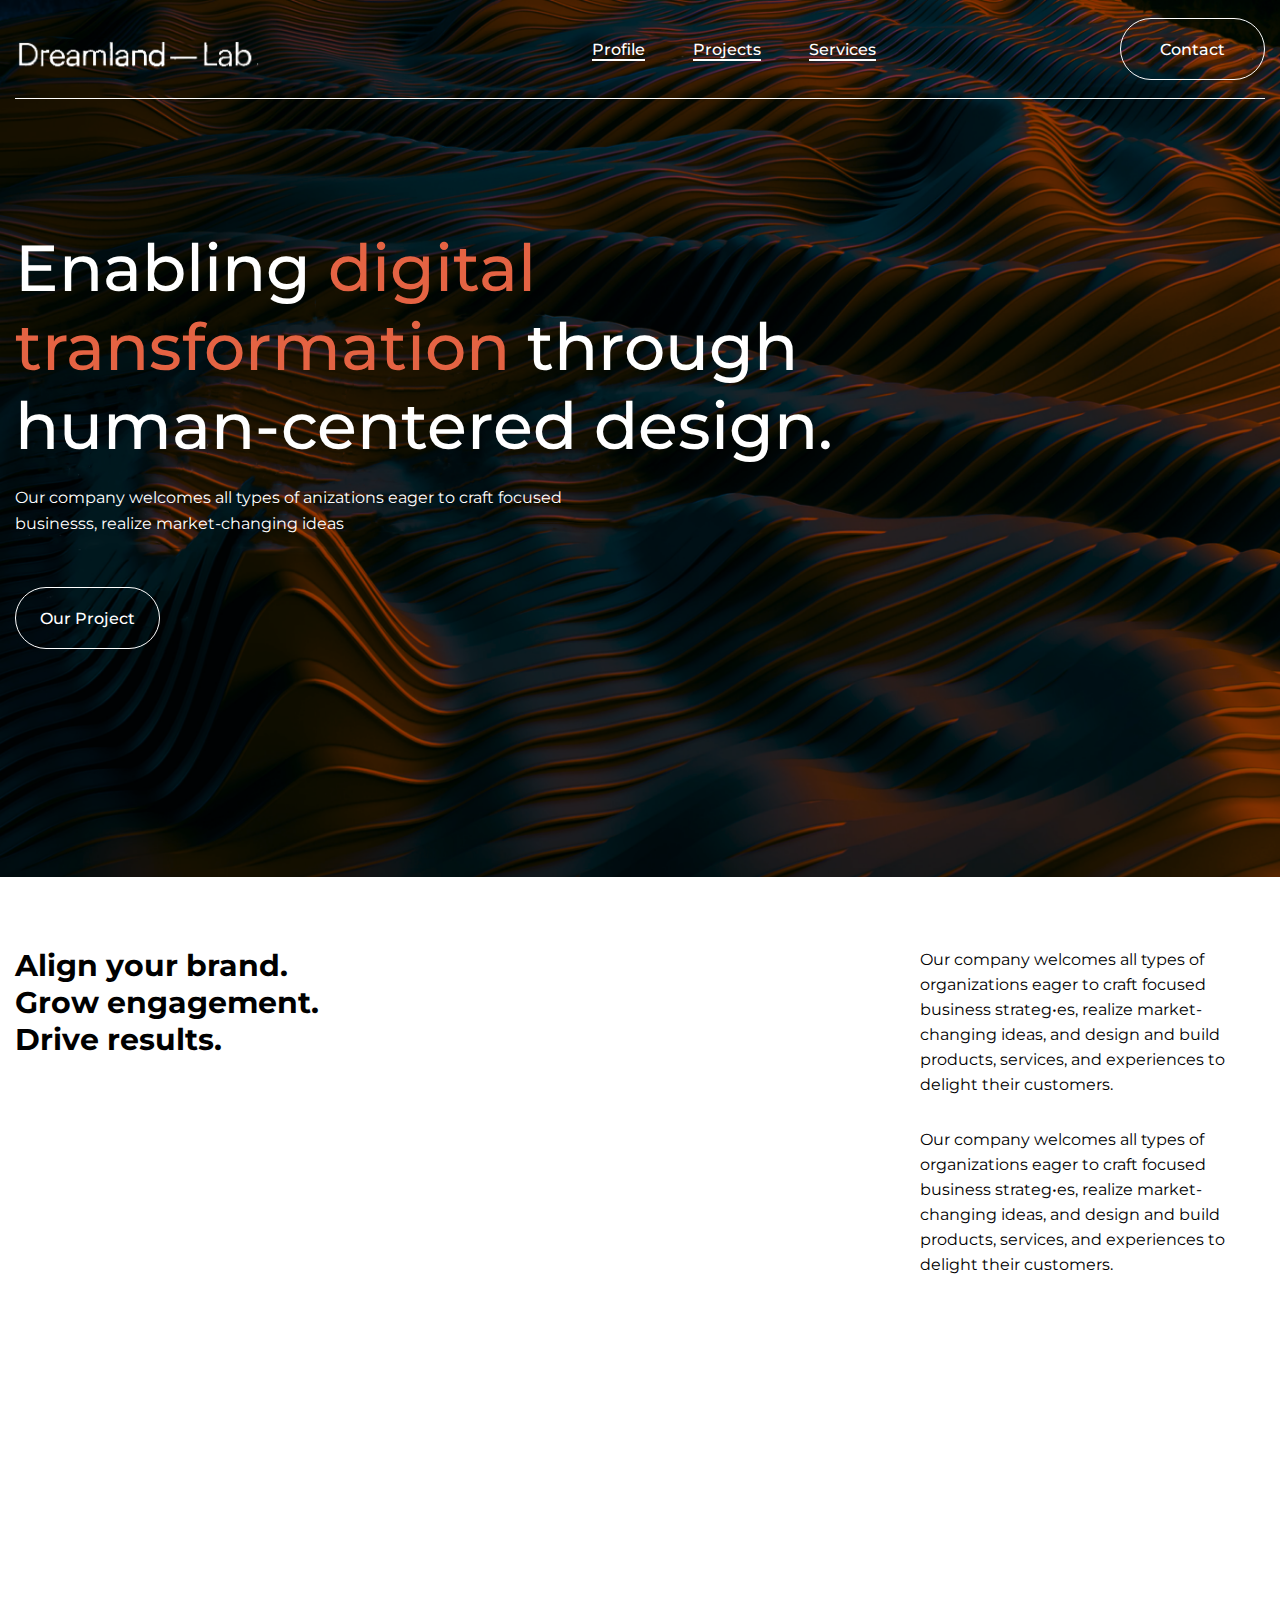
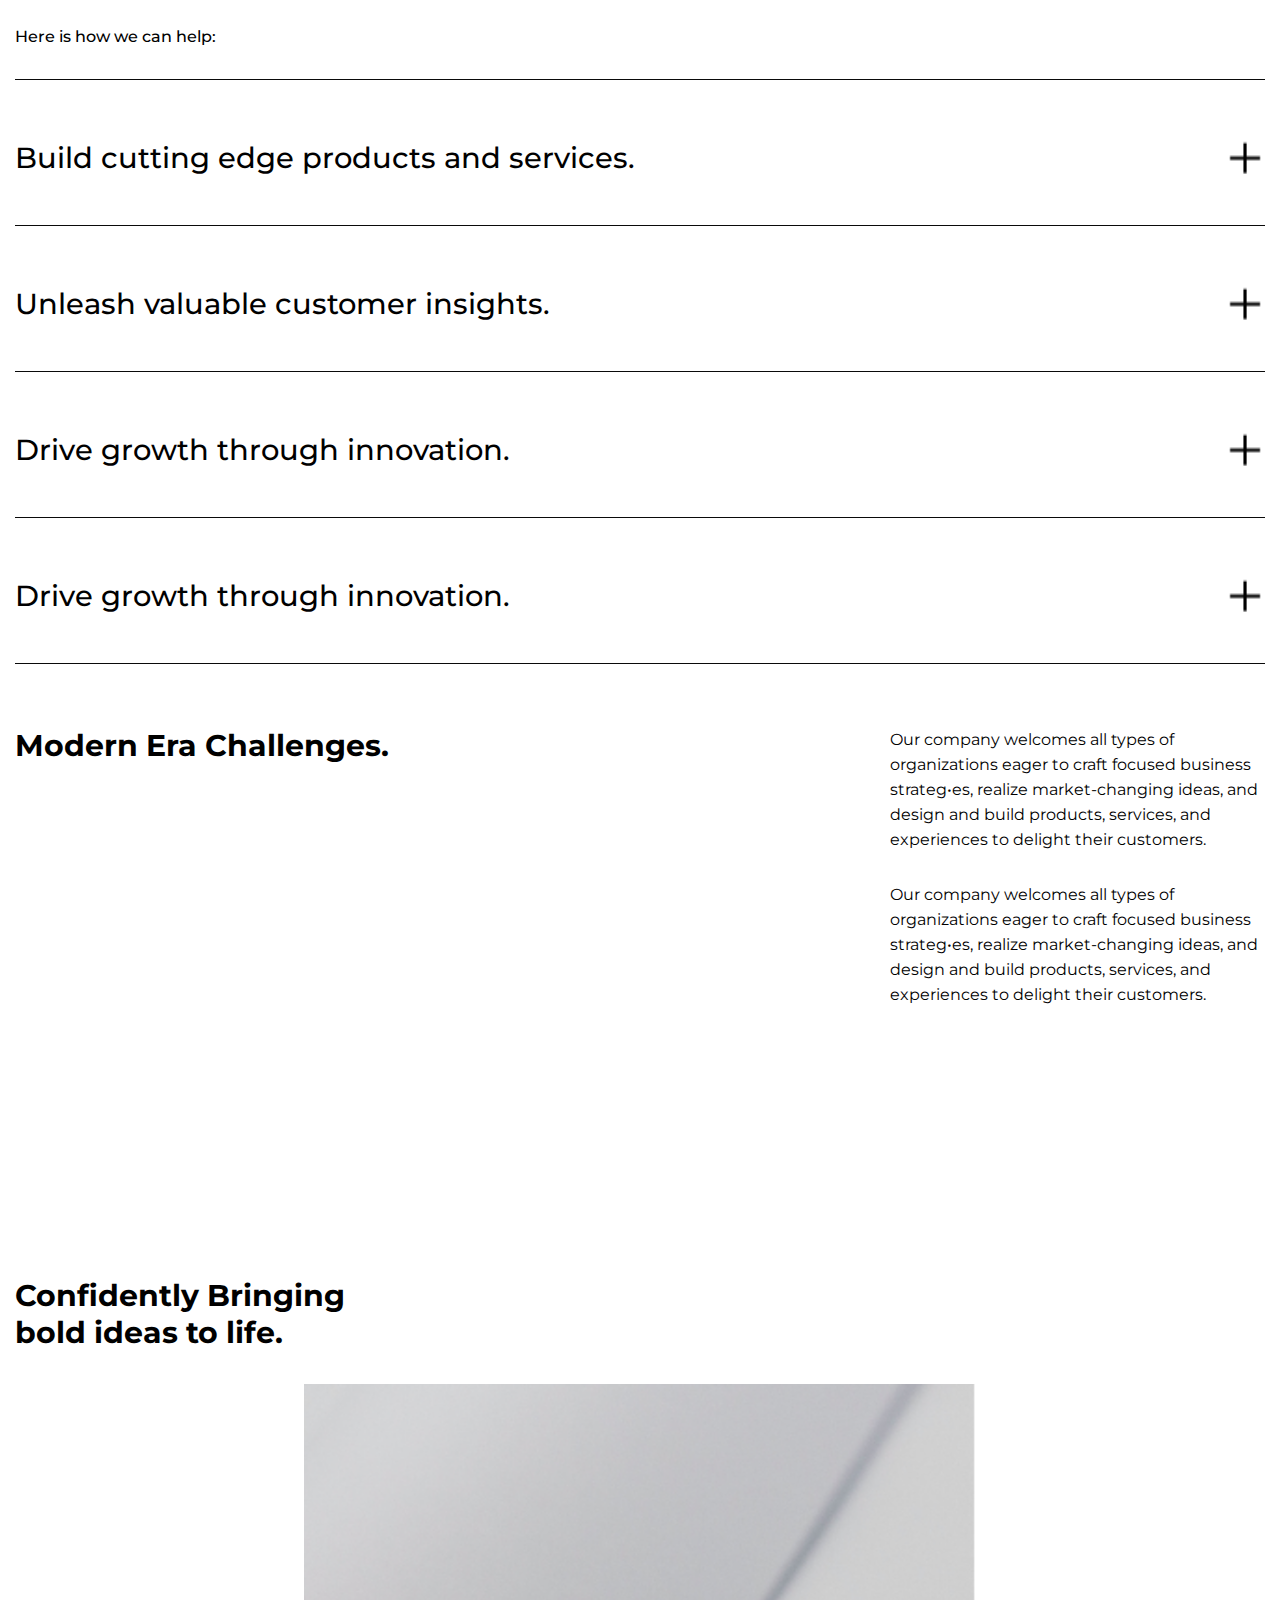
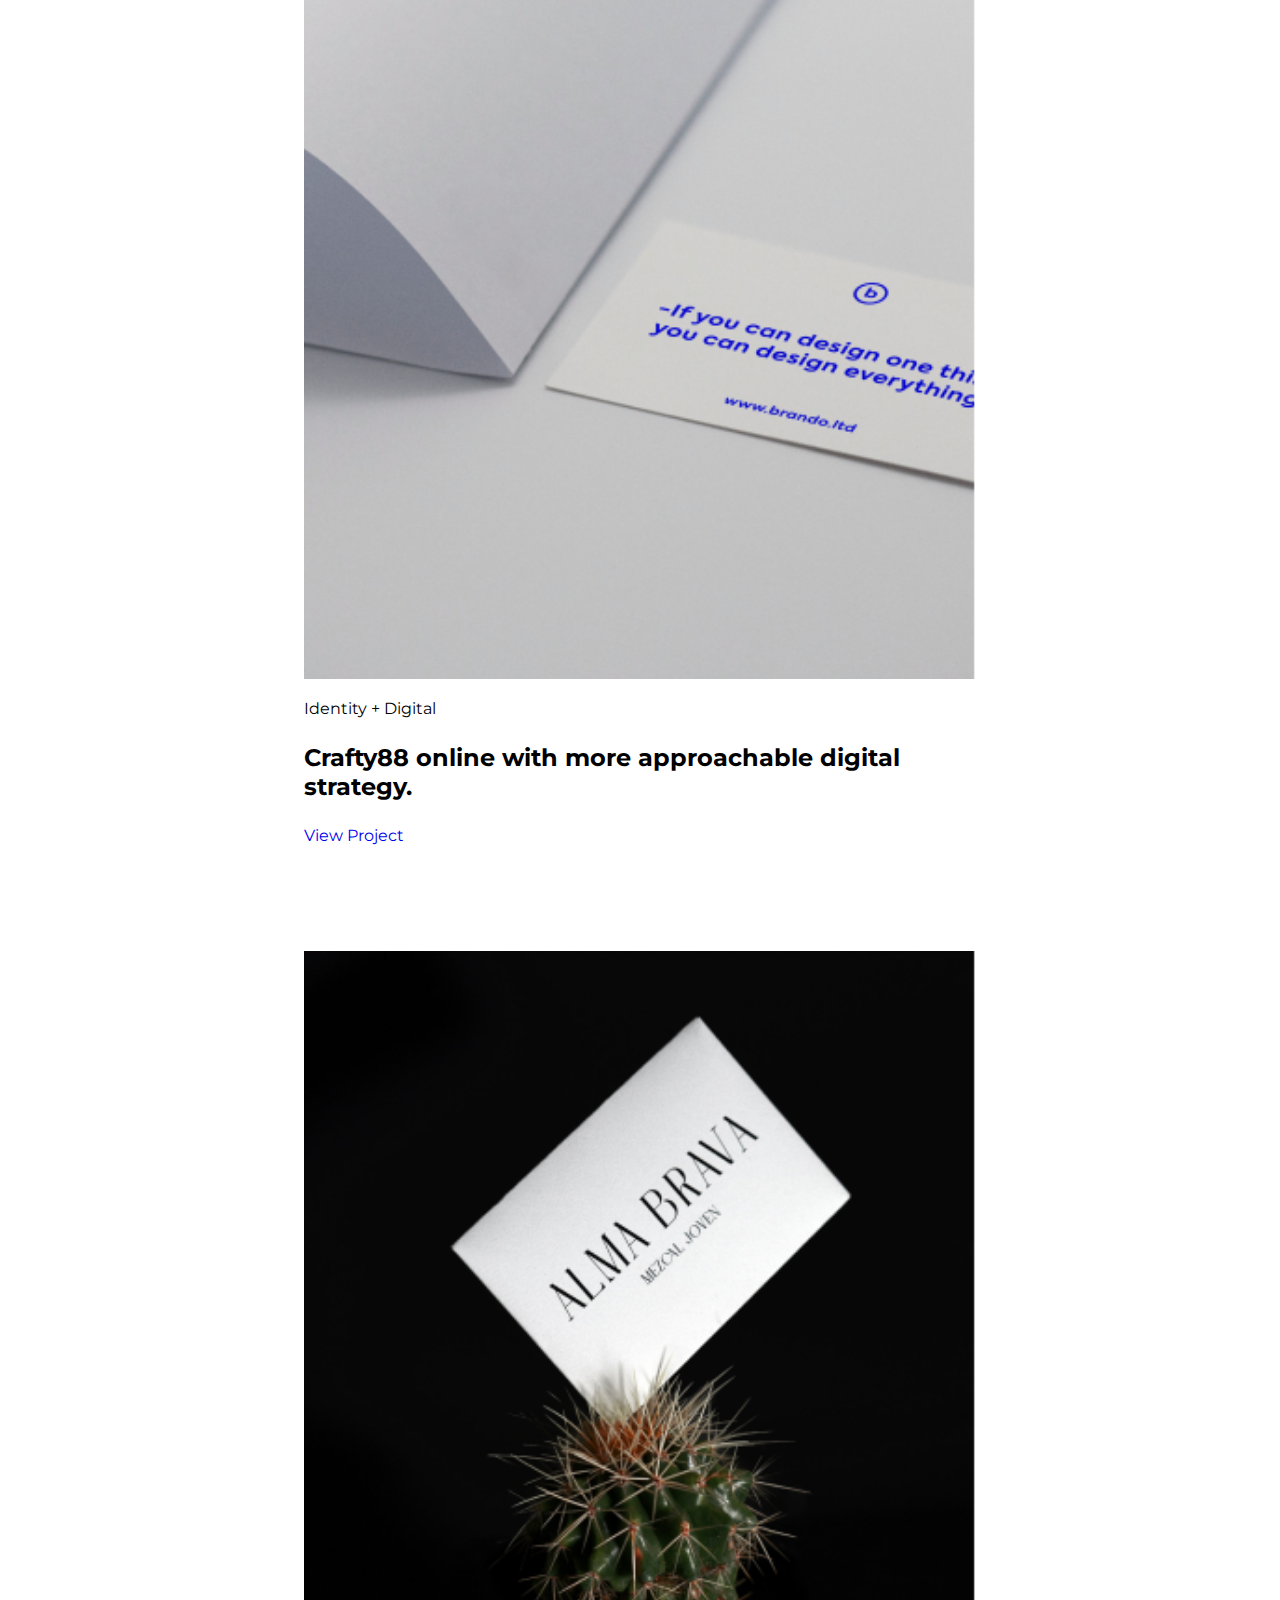
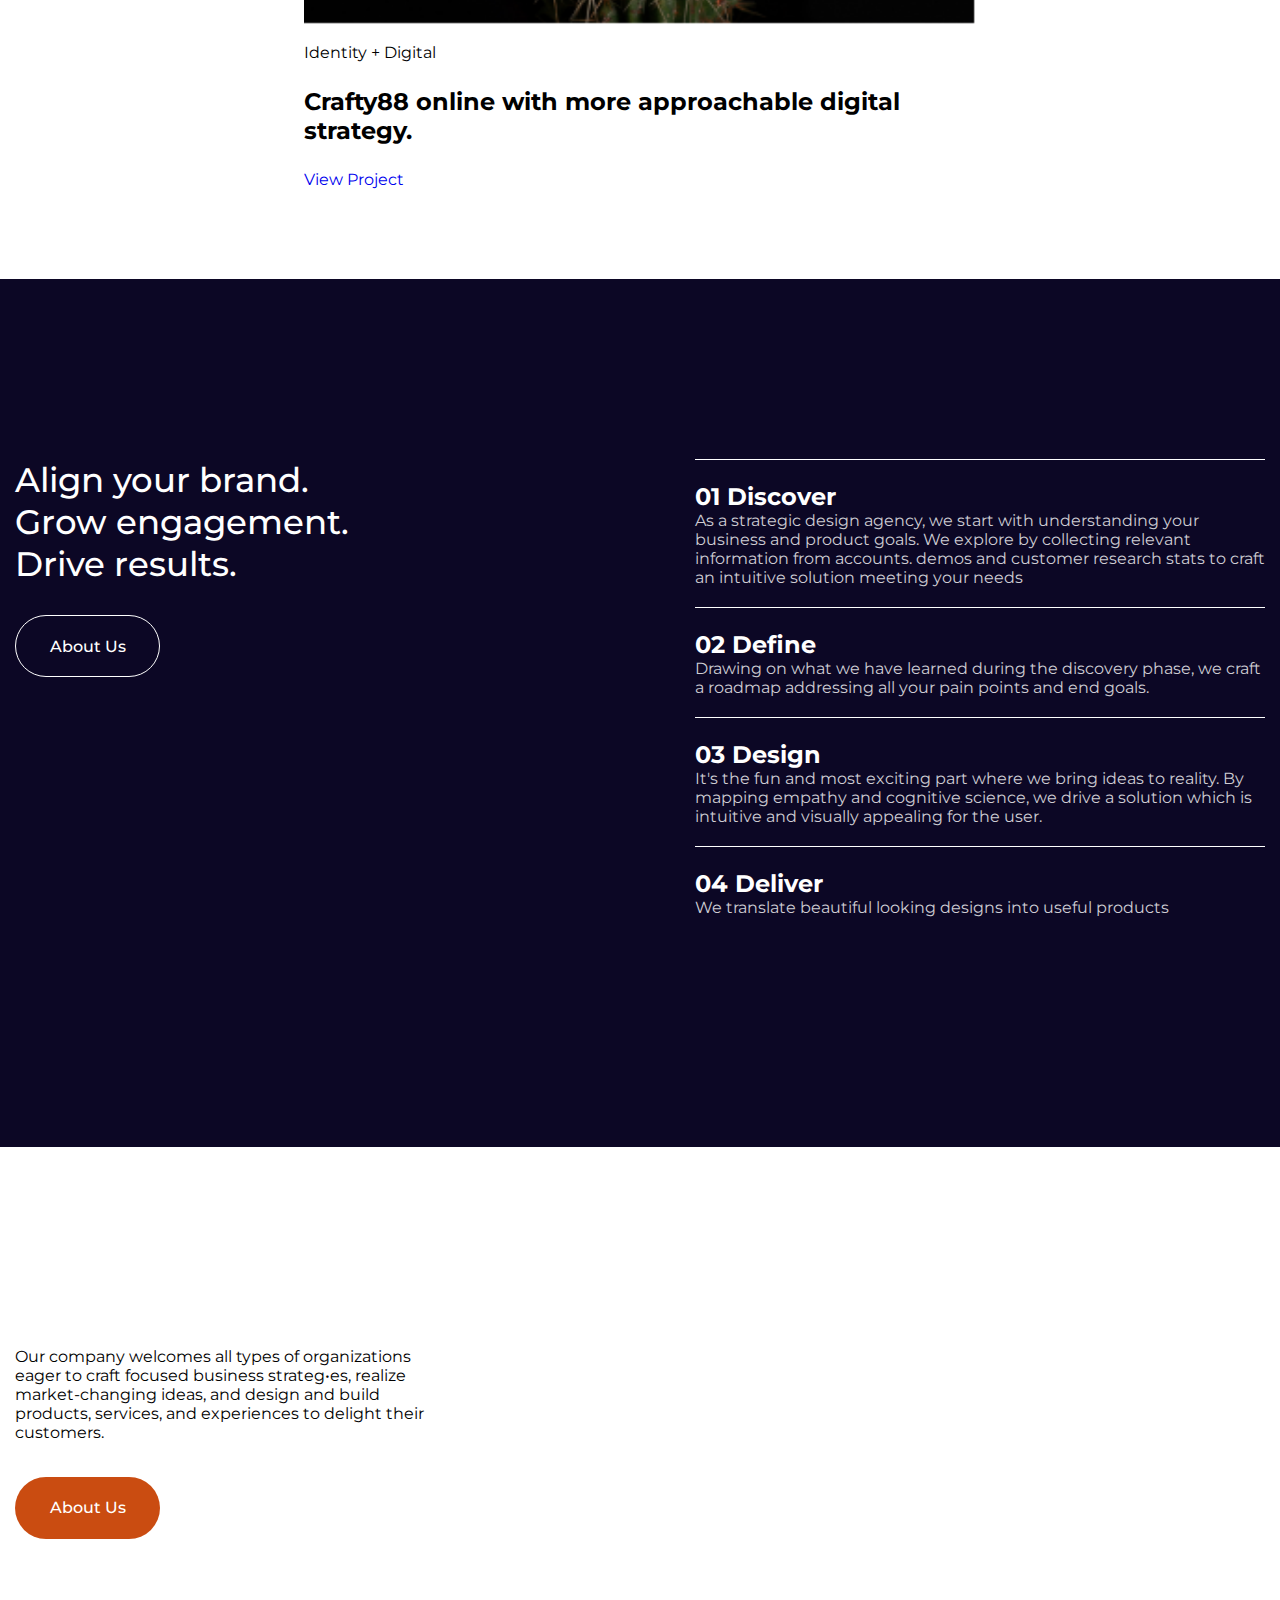
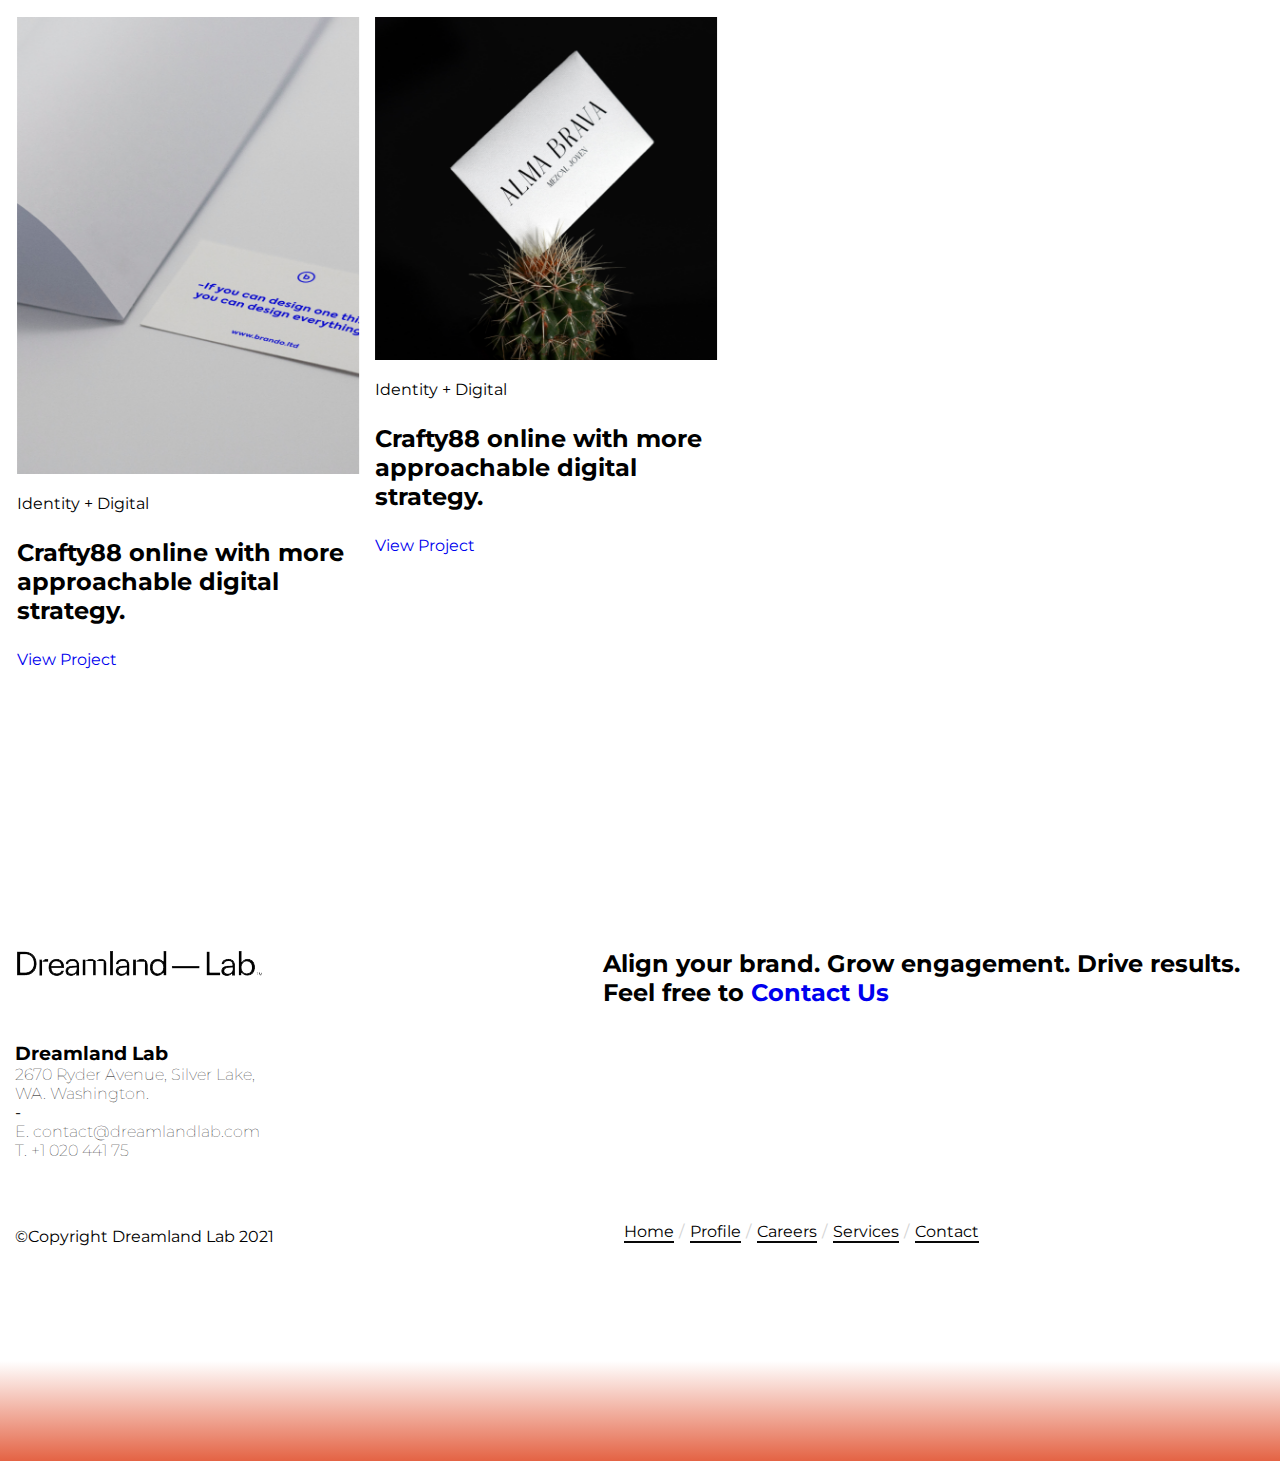
<file: index.html>
<!DOCTYPE html>
<html lang="en">
<head>
    <meta charset="UTF-8">
    <meta http-equiv="X-UA-Compatible" content="IE=edge">
    <meta name="viewport" content="width=device-width, initial-scale=1.0">
    <title>Document</title>
    <link rel="stylesheet" href="css/style.css">
    <link rel="stylesheet" href="css/custom.css">
</head>
<body>
    <main class="main_wrap">
    
<!-- header section -->

        <header class="header_section">
            <div class="common_wrap clear">
                <div class="inner">
                    <div class="header_logo_wrap">
                        <div class="header_logo">
                            <a href="index.html"><img src="img/Untitled-1.png" alt="logo"></a>
                        </div> 
                             <div class="hamburger">
                                <div class="bar"></div> 
                            </div>
                        </div>
                    <div class="nav_link">
                        <nav class="nav_wrap">
                            <ul>
                                <li><a href="#">Profile</a></li>
                                <li><a href="#">Projects</a></li>
                                <li><a href="#">Services</a></li>
                            </ul>
                        </nav>
                        <div class="header_button">
                            <a href="#">Contact</a>
                        </div>
                    </div>
                </div>
            </div>
        </header>

    <section class="main_content">

<!-- hero section -->

    <section class="hero_section">
        <div class="common_wrap">
            <div class="hero_content">
                <h1>Enabling <span>digital transformation</span> 
                    through human-centered design.</h1>
                <p>Our company welcomes all types of
                    anizations eager to craft focused 
                    businesss, realize market-changing ideas</p>
                <div class="hero_button">
                    <a href="#">Our Project</a>
                </div>   
            </div>
        </div>
    </section>

<!-- align section -->

    <section class="classify_section">
        <div class="common_wrap">
            <div class="classify_section_tittel">
                <h2>Align your brand.
                    Grow engagement.
                    Drive results.
                </h2>
            </div>
        <div class="classify_section_content">
            <p>Our company welcomes all types of organizations
                eager to craft focused business strateg•es, realize
                market-changing ideas, and design and build
                products, services, and experiences to delight their
                customers.</p>
            <p>Our company welcomes all types of organizations
                eager to craft focused business strateg•es, realize
                market-changing ideas, and design and build
                products, services, and experiences to delight their
                customers.</p>
            </div>
        </div>
    </section>

<!-- help section     -->

    <section class="directory_column_section">
        <div class="common_wrap">
            <div class="directory-column_tittel">
                <h3>Here is how we can help:</h3>
            </div>
    <!-- --- accordion --- -->           
                <div class="accordion">
    <!-- --- accordion item --- -->               
                    <div class="faq">
                        <div class="question">
                            <h3>Build cutting edge products
                                and services.</h3>
                            <div class="question_img">
                                <img src="img/icons8-plus-math-24.png" alt="up" class="up">
                            </div> 
                        </div>
                    <div class="answer">
                        <p>It is a long established fact that a reader will
                            be distracted by the readable content of a page when 
                            looking at its layout. The point of using Lorem Ipsum is 
                            that it has a more-or-less normal distribution of letters, 
                            It is a long established fact that a reader will be distracted 
                            by the readable content of a page when looking at its layout. 
                            The point of using Lorem Ipsum is that it has a more-or-less normal 
                            distribution of letters, It is a long established fact that a reader 
                            will be distracted by the readable content of a page when looking at 
                            its layout. The point of using Lorem Ipsum is that it has a more-or-less 
                            normal distribution of letters,
                        </p>
                    </div>
                </div>
        <!-- --- accordion item --- -->
                <div class="faq">
                    <div class="question">
                        <h3>Unleash valuable 
                            customer insights.</h3>
                        <div class="question_img">
                            <img src="img/icons8-plus-math-24.png" alt="up" class="up">
                        </div> 
                    </div>
                <div class="answer">
                    <p>It is a long established fact that a reader will
                        be distracted by the readable content of a page when 
                        looking at its layout. The point of using Lorem Ipsum is 
                        that it has a more-or-less normal distribution of letters, 
                        It is a long established fact that a reader will be distracted 
                        by the readable content of a page when looking at its layout. 
                        The point of using Lorem Ipsum is that it has a more-or-less normal 
                        distribution of letters, It is a long established fact that a reader 
                        will be distracted by the readable content of a page when looking at 
                        its layout. The point of using Lorem Ipsum is that it has a more-or-less 
                        normal distribution of letters,
                    </p>
                </div>
            </div>
    <!-- --- accordion item --- -->
                <div class="faq">
                    <div class="question">
                        <h3>Drive growth through
                            innovation.</h3> 
                        <div class="question_img">
                            <img src="img/icons8-plus-math-24.png" alt="up" class="up">
                        </div> 
                    </div>
                <div class="answer">
                    <p>It is a long established fact that a reader will
                        be distracted by the readable content of a page when 
                        looking at its layout. The point of using Lorem Ipsum is 
                        that it has a more-or-less normal distribution of letters, 
                        It is a long established fact that a reader will be distracted 
                        by the readable content of a page when looking at its layout. 
                        The point of using Lorem Ipsum is that it has a more-or-less normal 
                        distribution of letters, It is a long established fact that a reader 
                        will be distracted by the readable content of a page when looking at 
                        its layout. The point of using Lorem Ipsum is that it has a more-or-less 
                        normal distribution of letters,
                    </p>
                </div>
            </div>
    <!-- --- accordion item --- --> 
                <div class="faq">
                    <div class="question">
                        <h3>Drive growth through
                            innovation.</h3> 
                        <div class="question_img">
                            <img src="img/icons8-plus-math-24.png" alt="up" class="up">
                        </div> 
                    </div>
                <div class="answer">
                    <p>It is a long established fact that a reader will
                        be distracted by the readable content of a page when 
                        looking at its layout. The point of using Lorem Ipsum is 
                        that it has a more-or-less normal distribution of letters, 
                        It is a long established fact that a reader will be distracted 
                        by the readable content of a page when looking at its layout. 
                        The point of using Lorem Ipsum is that it has a more-or-less normal 
                        distribution of letters, It is a long established fact that a reader 
                        will be distracted by the readable content of a page when looking at 
                        its layout. The point of using Lorem Ipsum is that it has a more-or-less 
                        normal distribution of letters,
                    </p>
                </div>
            </div>
        </section>

    <!-- modern ea section -->

        <section class="modern_ea_section">
            <div class="common_wrap">
                <div class="modern_ea_section_tittel">
                    <h2>Modern Era
                    Challenges.</h2>
                </div>
            <div class="modern_ea_section_content">
                <p>Our company welcomes all types of organizations
                    eager to craft focused business strateg•es, realize
                    market-changing ideas, and design and build
                    products, services, and experiences to delight their
                    customers.
                </p>
                    <p>Our company welcomes all types of organizations
                        eager to craft focused business strateg•es, realize
                        market-changing ideas, and design and build
                        products, services, and experiences to delight their
                        customers.
                    </p>
                </div>
            </div>
        </section>

    <!-- Confidently section -->

        <section class="Confidently_section">
            <div class="common_wrap">
                <div class="Confidently_section_tittel">
                    <h2>Confidently Bringing
                    bold ideas to life.</h2>
                </div>
            <div class="Confidently_section_content_wrap">
                <div class="Confidently_section_content">
                    <div class="Confidently_section_figar">
                        <img src="img/Untitled-5.png" alt="img">
                    </div>
                <div class="indoret">
                    <p>Identity + Digital</p>
                    <h2>Crafty88 online with more
                    approachable digital strategy.</h2>
                    <a href="#">View Project</a>
                </div>
            </div>
                <div class="Confidently_section_content">
                    <div class="Confidently_section_figar">
                        <img src="img/Untitled-4.png" alt="img">
                    </div>
                <div class="indoret">
                    <p>Identity + Digital</p>
                    <h2>Crafty88 online with more
                        approachable digital strategy.</h2>
                        <a href="#">View Project</a>
                    </div>
                </div>
            </div>
        </section>

    <!-- align section -->

        <section class="align_section">
            <div class="common_wrap">
                <div class="inner">
                    <div class="align_tittel">
                        <h2>Align your brand.
                            Grow engagement.
                            Drive results.
                        </h2>
                    <div class="align_tittle_button_wrap">
                        <div class="align_button">
                            <a href="#">About Us</a>
                        </div>
                    </div>
                </div>
                    <div class="about_wrap">
            <!-- about item -->
                        <div class="about_item">
                            <div class="about_name">
                                <h2>01 Discover</h2>
                            </div>
                        <div class="about_us">
                            <p>As a strategic design agency, we start with
                                understanding your business and product goals.
                                We explore by collecting relevant information from
                                accounts. demos and customer research stats to
                                craft an intuitive solution meeting your needs</p>
                            </div>
                        </div>
            <!-- about item -->
                    <div class="about_item">
                        <div class="about_name">
                            <h2>02 Define</h2>
                        </div>
                    <div class="about_us">
                        <p>Drawing on what we have learned during the
                            discovery phase, we craft a roadmap addressing all
                            your pain points and end goals.</p>
                        </div>
                    </div>
            <!-- about item -->            
                        <div class="about_item">
                            <div class="about_name">
                                <h2>03 Design</h2>
                            </div>
                        <div class="about_us">
                            <p>It's the fun and most exciting part where we bring
                                ideas to reality. By mapping empathy and cognitive
                                science, we drive a solution which is intuitive and
                                visually appealing for the user.</p>
                            </div>
                        </div>
            <!-- about item -->            
                        <div class="about_item">
                            <div class="about_name">
                                <h2>04 Deliver</h2>
                            </div>
                        <div class="about_us">
                            <p>We translate beautiful looking designs into useful
                                products</p>
                            </div>
                        </div>
                    </div>
                </div>    
            </div>
        </section>

    <!-- remain section     -->

        <section class="remain_section">
            <div class="common_wrap">
                <div class="remain_section_tittel">
                    <p>Our company welcomes all types of organizations
                        eager to craft focused business strateg•es, realize
                        market-changing ideas, and design and build
                        products, services, and experiences to delight their
                        customers.
                    </p>
                <div class="remain_button_wrap">
                    <div class="remain_button">
                        <a href="#">About Us</a>
                    </div>
                </div>
            </div>
        <div class="remain_section_content_wrap">
            <div class="remain_section_content">
                <div class="remain_section_figar">
                    <img src="img/Untitled-5.png" alt="">
                </div>
                    <div class="indoret">
                        <p>Identity + Digital</p>
                        <h2>Crafty88 online with more
                        approachable digital strategy.
                        </h2>
                        <a href="#">View Project</a>
                    </div>
                </div>
            <div class="remain_section_content">
                <div class="remain_section_figar">
                    <img src="img/Untitled-4.png" alt="">
                </div>
                    <div class="indoret">
                        <p>Identity + Digital</p>
                        <h2>Crafty88 online with more
                        approachable digital strategy.</h2>
                        <a href="#">View Project</a>
                    </div>
                </div>
            </div>
        </section>

    </section>

    <!-- footer section -->

    <footer class="footer_section">
        <div class="common_wrap">
            <div class="drearnland_info_wrap">
                <div class="footer_logo">
                    <a href="index.html"><img src="img/footer.png" alt=""></a>
                </div>
            <div class="drearnland_info">
                <h3>Dreamland Lab</h3>
                <p>2670 Ryder Avenue, Silver Lake,
                    WA. Washington.</p>
                <span> - </span>
                <p>E. contact@dreamlandlab.com</p>
                <p>T. +1 020 441 75</p>
            </div>
        </div>
            <div class="contact">
                <h2>Align your brand. Grow
                    engagement. Drive results. Feel
                    free to <a href="#">Contact Us</a> 
                </h2>
            </div>
        <div class="footer_end">
            <div class="footer_nav_link">
                <nav class="footer_nav_wrap">
                    <ul>
                        <li><a href="#">Home </a></li>
                        <li><a href="#">Profile</a></li>
                        <li><a href="#">Careers</a></li>
                        <li><a href="#">Services</a></li>
                        <li><a href="#" class="none">Contact</a></li>
                        </ul>
                    </nav>
                </div>
                    <div class="copy">
                        <p>&copy;Copyright Dreamland Lab 2021</p>
                    </div>
                </div>
            </div>
        </footer>
    </main>
<script src="java/index.js"></script>
</body>
</html>
</file>
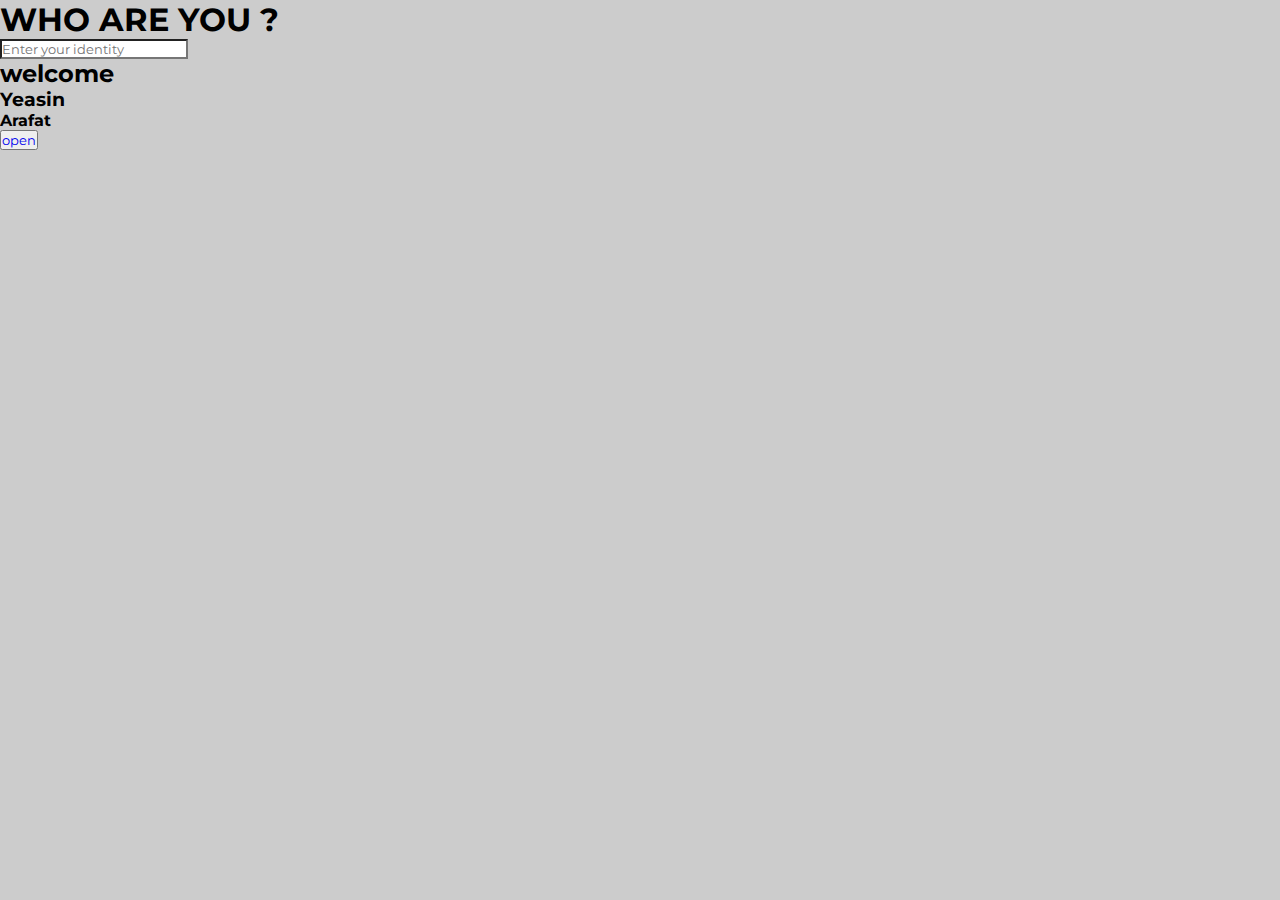
<file: index_fast.html>
<!DOCTYPE html>
<html lang="en">
<head>
    <meta charset="UTF-8">
    <meta http-equiv="X-UA-Compatible" content="IE=edge">
    <meta name="viewport" content="width=device-width, initial-scale=1.0">
    <title>Document</title>
    <link rel="stylesheet" href="css/style.css">
</head>
<body style="background-color:rgb(204, 204, 204);">
    <main>
        <div class="main_div">
            <div class="way">
                <div class="way_text">
                    <h1>WHO ARE YOU ?</h1>
                </div>
                <div class="first_page_input">
                    <input type="text" placeholder="Enter your identity" class="font_input" id="press"  onkeydown="mf(event)" >

                </div>
                <div class="s_rc" id="sr"></div>
                <div class="next_main">
                    <div class="next">
                        <h2 class="next_text">welcome</h2>
                    </div>
                    <div class="my_name">
                        <h3> Yeasin</h3>
                        <h4> Arafat</h4>
                    </div>
                </div>
            </div>
            <button class="open"><a href="./index.html">open</a></button>
        </div>
    </main>
    <script src="java/index.js"></script>
</body>
</html>
</file>
<file: css/style.css>
@import url('https://fonts.googleapis.com/css2?family=Montserrat:wght@300;400;500;700&family=Mukta:wght@400;600;700&display=swap');
*{margin: 0;padding: 0;outline: none; box-sizing: border-box; font-family: 'Roboto', sans-serif;font-family: 'Montserrat', sans-serif;}
    body,html {height: 100%;}
    img {
        width: auto;
        height: auto;
        max-width: 100%;
        vertical-align: bottom;
        border-style: none;
        -webkit-perspective: 0;
        perspective: 0;
        -webkit-backface-visibility: hidden;
        -webkit-transform: translate3d(0,0,0);
        visibility: visible;
        backface-visibility: hidden;
    }
    .common_wrap{margin: 0 auto; max-width: 1390px;padding: 0 15px;}
    .clear:after{content:".";display:block;clear:both;visibility:hidden;line-height:0;height:0}
    .inner{float: left;width: 100%;}
    :root {
        --button-color: #e26a2c;
        --nav-color:rgb(255, 255, 255);
        --heading-color:rgb(255, 255, 255);
        --ancor-color: #ffffff;
      }
main,header,section,footer{float: left;width: 100%;}
a{text-decoration: none;}

/* header section */

.header_section{float: left;width: 100%;position: absolute;}
.header_section .inner{display: flex;align-items: center;position: relative;}
.header_section .inner::before{content: "";position: absolute;width: 100%;height: 1px;left: 0;bottom: 0;background-color: #ffffff;}
.header_logo_wrap{float: left;width: 100%;display: flex;flex-flow: row wrap;justify-content: space-between;align-items: center;z-index: 111;}
.header_logo {float: left;width: 200px;padding: 38px 0 16px 0px;}
.header_logo img{float: left;width: 100%;}
.hamburger{float: right;width: 60px;height: 60px;display: flex; justify-content: center;align-items: center; border: 1px solid #ffffff;border-radius: 50%;}
.hamburger .bar{width: 26px;height: 1px;position: relative;}
.hamburger .bar::after{content: ""; position: absolute; width: 100%;height: 1px;top: -4px;left: 0;background-color: #ffffff;transition: 0.5s ease-in-out;}
.hamburger .bar::before{content: ""; position: absolute; width: 100%;height: 1px;top: 4px;left: 0;background-color: #ffffff;transition: 0.5s ease-in-out;}
.nav_link{width: 100%;height: 0;top: 99px;right: 0px;position: fixed;background: #ca4c11;overflow: hidden;transition: 0.5s ease-in-out;}
.nav_link ul li{list-style: none;padding: 23px 24px}
.nav_link ul li a{color: var(--nav-color);font-weight: 500;}

/* hero section */

.hero_section{background-image: url(../img/hero-bg.png);background-position: center;background-repeat: no-repeat;background-size: cover;}
.hero_content{float: left;max-width: 360px;margin-top: 228px;}
.hero_content h1{font-size: 30px;margin-bottom: 20px;font-weight: 500;color:var(--heading-color);}
.hero_content span{color: #e46343;}
.hero_content p{margin-bottom: 50px;line-height: 26px;color: #ffffff;}
.hero_button{float:left;position: relative;  width: 145px;height: 62px;margin-bottom: 228px;border: 1px solid #fff;border-radius: 50px;overflow: hidden;}
.hero_button::after{content: "";position: absolute; width: 0;height: 100%;top: 0; left: 0; background-color: #ca4c11;transition: 0.5s ease-in-out;}
.hero_button::before{content: "";position: absolute; width: 0;height: 100%;top: 0; right: 0; background-color: #ca4c11;transition: 0.5s ease-in-out;}
.hero_button:hover::after{width: 50%;}
.hero_button:hover::before{width: 50%;}
.hero_button a{display: block;width: 100%;height: 100%;text-align: center;line-height: 62px;font-weight: 500;border-radius: 50px;color: var(--ancor-color);position: relative;z-index: 1;}
    
/* modern ea section */

.classify_section{float: left;width: 100%;margin-top: 70px;}
.classify_section_tittel{float: left;max-width: 317px;margin-bottom: 33px;}
.classify_section_tittel h2{font-size: 30px;}
.classify_section_content{float: right;width: 100%;}
.classify_section_content p{margin-bottom: 30px;line-height: 25px;}


/* directory column section */

.directory-column_section{float: left;width: 100%;}
.directory-column_tittel{float: left;width: 100%;margin-top: 30px;border-bottom: 1px solid #0a0a0a;}
.directory-column_tittel h3{font-weight: 500;font-size: 16px;margin-bottom: 33px;}
/* --- accordion --- */
.accordion{float: left;width: 100%;margin-top: 10px;margin-bottom: 53px;}
.faq{float: left;width: 100%;}
.question{float: left;width: 100%;display: flex;justify-content: space-between;align-items: center;}
.question_img{float: right;width: 40px; }
.question_img img{width: 100%;transition: 0.2s;}
.question h3{float: left; font-weight: 500;font-size: 20px;padding: 50px 0;}
.answer{float: left;width: 100%;max-height:0;transition: max-height 0.6s ease-in-out;overflow:  hidden; margin-bottom: 10px;border-bottom: 1px solid #0a0a0a;}
.answer p{font-weight: 400;font-size: 20px;letter-spacing: 0.122px;line-height: 45px;padding: 40px 0px 16px 3px; color: var(--common_white_color);}

/* modern ea section */

.modern_ea_section{float: left;width: 100%;}
.modern_ea_section_tittel{float: left;max-width: 67%;margin-bottom: 33px;}
.modern_ea_section_tittel h2{font-size: 30px;}
.modern_ea_section_content{float: right;width: 100%;}
.modern_ea_section_content p{margin-bottom: 30px;line-height: 25px;}

/* modern ea section */

.Confidently_section{float: left;width: 100%;}
.Confidently_section_tittel{float: left;max-width: 340px;margin-bottom: 33px;}
.Confidently_section_tittel h2{font-size: 30px;}
.Confidently_section_content_wrap{float:left;width: 100%;display: flex;flex-wrap: wrap;justify-content: center;gap: 16px;}
.Confidently_section_content{float: left;max-width: 672px;margin-bottom: 90px;}
.Confidently_section_figar{float: left;width: 100%;margin-bottom: 20px;}
.Confidently_section_figar img{float: left;width: 100%;}
.indoret{float: left;width: 100%;}
.indoret p{margin-bottom: 25px;}
.indoret h2{margin-bottom: 25px;}

/* align section */

.align_section{float: left;width: 100%;background-color: #0c0725;}
.align_tittel{float: left;max-width: 372px;}
.align_tittel h2{float: left;font-weight: 500;font-size: 34px; color:#ffffff;margin-top: 45px; margin-bottom: 30px;}
.align_tittle_button_wrap{float: left;width: 100%;}
.align_button{float:left;position: relative;  width: 145px;height: 62px;margin-bottom: 45px; border: 1px solid #fff;border-radius: 50px;overflow: hidden;}
.align_button::after{content: "";position: absolute; width: 0;height: 100%;top: 0; left: 0; background-color: #ca4c11;transition: 0.5s ease-in-out;}
.align_button::before{content: "";position: absolute; width: 0;height: 100%;top: 0; right: 0; background-color: #ca4c11;transition: 0.5s ease-in-out;}
.align_button:hover::after{width: 50%;}
.align_button:hover::before{width: 50%;}
.align_button a{display: block;width: 100%;height: 100%;text-align: center;line-height: 62px; color: var(--ancor-color);font-weight: 500;border-radius: 50px;position: relative;z-index: 1;}  
.about_wrap{float: left;width: 100%;}
.about_item{float: left;width: 100%;border-top: 1px solid #ffffff;}
.about_name{float: left;width: 100%;margin-top: 22px;}
.about_name h2{float: left; font-weight: 700;color: #ffffff;}
.about_us{float: left;width: 100%;}
.about_us p{float: left;color: #cecdd3;margin-bottom: 20px;}

/* remain section */

.remain_section{float: left;width: 100%;}
.remain_section_tittel{float: left;max-width: 439px;margin-bottom: 33px;}
.remain_section_tittel p{font-size: 16px;margin-top: 200px;margin-bottom: 35px;}
.remain_button_wrap{float: left;width: 100%;}
.remain_button{float:left; width: 145px;height: 62px;margin-bottom: 45px;background-color: #ca4c11; border-radius: 50px;}
.remain_section_content_wrap{float:left;width: 100%;display: flex;flex-wrap: wrap;justify-content: center;gap: 15px;}
.remain_section_content{float: left;max-width: 443px;margin-bottom: 90px;}
.remain_button a{display: block;width: 100%;height: 100%;text-align: center;line-height: 62px; color: var(--ancor-color);font-weight: 500;border-radius: 50px;position: relative;z-index: 1;}
.remain_section_figar{float: left;width: 100%;margin-bottom: 20px;}
.remain_section_figar img{float: left;width: 100%;}
.indoret{float: left;width: 100%;}
.indoret p{margin-bottom: 25px;}
.indoret h2{margin-bottom: 25px;}

/* footer section */

.footer_section{float: left;width: 100%;background-color: #ffffff;margin-top: 190px;position: relative;}
.footer_section::after{content: "";position: absolute; background:linear-gradient(#ffffff, #e46344);;width: 100%;height: 100px;bottom: 0;left: 0;}
.drearnland_info_wrap{float: left;width: 250px;margin-bottom: 42px;}
.drearnland_info{float: left;width: 100%;}
.drearnland_info h3{font-weight: 700;}
.drearnland_info p{font-weight: 5;}
.footer_logo{float: left;width: 100%;margin-bottom: 60px;}
.contact{float: left;max-width: 725px;}
.footer_end{float: left;width: 100%;margin-bottom: 215px;}
.footer_nav_link{float: left; max-width:405px;}
.footer_nav_wrap{float: left; width:100%;padding-right: 10px; }
.footer_nav_link ul li{ float: left; list-style: none;padding: 20px 16px 0px 0px}
.footer_nav_link ul li a{position: relative;color: #000000;}
.footer_nav_link ul li a::after{content: "";width: 100%;height: 2px;position: absolute; bottom: -2px;left: 0;background-color: #080808;}
.footer_nav_link ul li a::before{content: "/";position: absolute;top:0;right: -10px;color: #d3d3d3;}
.footer_nav_link ul li .none::before{content: "";}
.copy{float: left;width: 100%;margin-top: 25px ;}


@media only screen and (min-width: 415px){
    input[type="text"],
    input[type="email"],
    input[type="tel"],
    input[type="search"],
    input[type="number"],
    input[type="submit"],
    input[type="password"],
    select,
    textarea{-webkit-appearance:none;-moz-appearance:none;appearance:none;}

    .header_logo{float: left;width: 247px;padding: 38px 0 16px 0px;}
    .hero_content {float: left; max-width: 500px; margin-top: 228px;}
    .hero_content h1{font-size: 51px;}


}
@media only screen and (min-width: 768px){
    input[type="text"],
    input[type="email"],
    input[type="tel"],
    input[type="search"],
    input[type="number"],
    input[type="submit"],
    input[type="password"],
    select,
    textarea{-webkit-appearance:none;-moz-appearance:none;appearance:none;}

    /* header section */
    
    .header_logo_wrap{width: 247px;}
    .hamburger{display: none;}
    .nav_link{float: left;width: calc( 100% - 247px);position:static;height: auto;transition: 0s;display: flex; flex-flow: row wrap;justify-content: space-between; align-items: center;background: none;}
    .nav_wrap{width: calc(100% - 145px);padding-right: 10px; display: flex; flex-flow: row wrap; justify-content: flex-end;}
    .nav_link ul li{ float: left; list-style: none;padding: 23px 24px}
    .nav_link ul li a{position: relative;}
    .nav_link ul li a::after{content: "";width: 100%;height: 2px;position: absolute; bottom: -2px;left: 0;background-color: #ffffff;}
    .header_button{float:right;position: relative;  width: 145px;height: 62px;border: 1px solid #fff;border-radius: 50px;overflow: hidden;}
    .header_button::after{content: "";position: absolute; width: 0;height: 100%;top: 0; left: 0; background-color: #ca4c11;transition: 0.5s ease-in-out;}
    .header_button::before{content: "";position: absolute; width: 0;height: 100%;top: 0; right: 0; background-color: #ca4c11;transition: 0.5s ease-in-out;}
    .header_button:hover::after{width: 50%;}
    .header_button:hover::before{width: 50%;}
    .header_button a{display: block;width: 100%;height: 100%;text-align: center;line-height: 62px; color: var(--ancor-color);font-weight: 500;border-radius: 50px;position: relative;z-index: 1;}
    
    /* hero section */

    .hero_content{max-width: 845px;}
    .hero_content p{padding-right: 230px;}
    .hero_content h1 {font-size: 65px;}
    .classify_section_content{float: right;max-width: 345px;margin-bottom: 290px;}
    .question h3{font-size: 29px;}
    .modern_ea_section_content{float: right;width: 375px;margin-bottom: 240px;}
    .align_section .inner{float: left;width: 100%;margin-top: 180px;}
    .align_tittel h2{margin-top: 0;}
    .Confidently_section_content_wrap{float:left;width: 100%;}
    .remain_section_tittel{float: left;margin-right: 40px;margin-top: 259px;}
    .remain_section_tittel{margin-right: 125px;margin-top: 0;}
    .remain_section_content{float: left;max-width: 343px;margin-bottom: 90px;}
    .remain_section_content_wrap{float: left;max-width: 704px;margin-top: 0px;}
} 

@media only screen and (min-width: 992px){
 input[type="text"],
    input[type="email"],
    input[type="tel"],
    input[type="search"],
    input[type="number"],
    input[type="submit"],
    input[type="password"],
    select,
    textarea{-webkit-appearance:none;-moz-appearance:none;appearance:none;}

    .nav_wrap{width: calc(100% - 355px);}
    .contact {float: right;max-width: 662px;}
    .copy{float: left;max-width: 300px;}
    .footer_nav_link {float: right;margin-right: 260px;}
    .about_wrap{float: right;width: 570px;margin-bottom: 210px;}
}
</file>
<file: css/custom.css>
.hamburger.active .bar::after{transform:translateY(4px) rotate(45deg);}
.hamburger.active .bar::before{transform:translateY(-4px) rotate(-45deg);}
.height_auto{ height: 200px;}

.accordion_button .act{display: none;}
.accordion_button .acD{display: block;}
.faq.achsd .answer{max-height: 400px;}
.faq.achsd .up{transform: rotate(135deg);}
   .header_menu{top: 0;left: 0;}
</file>
